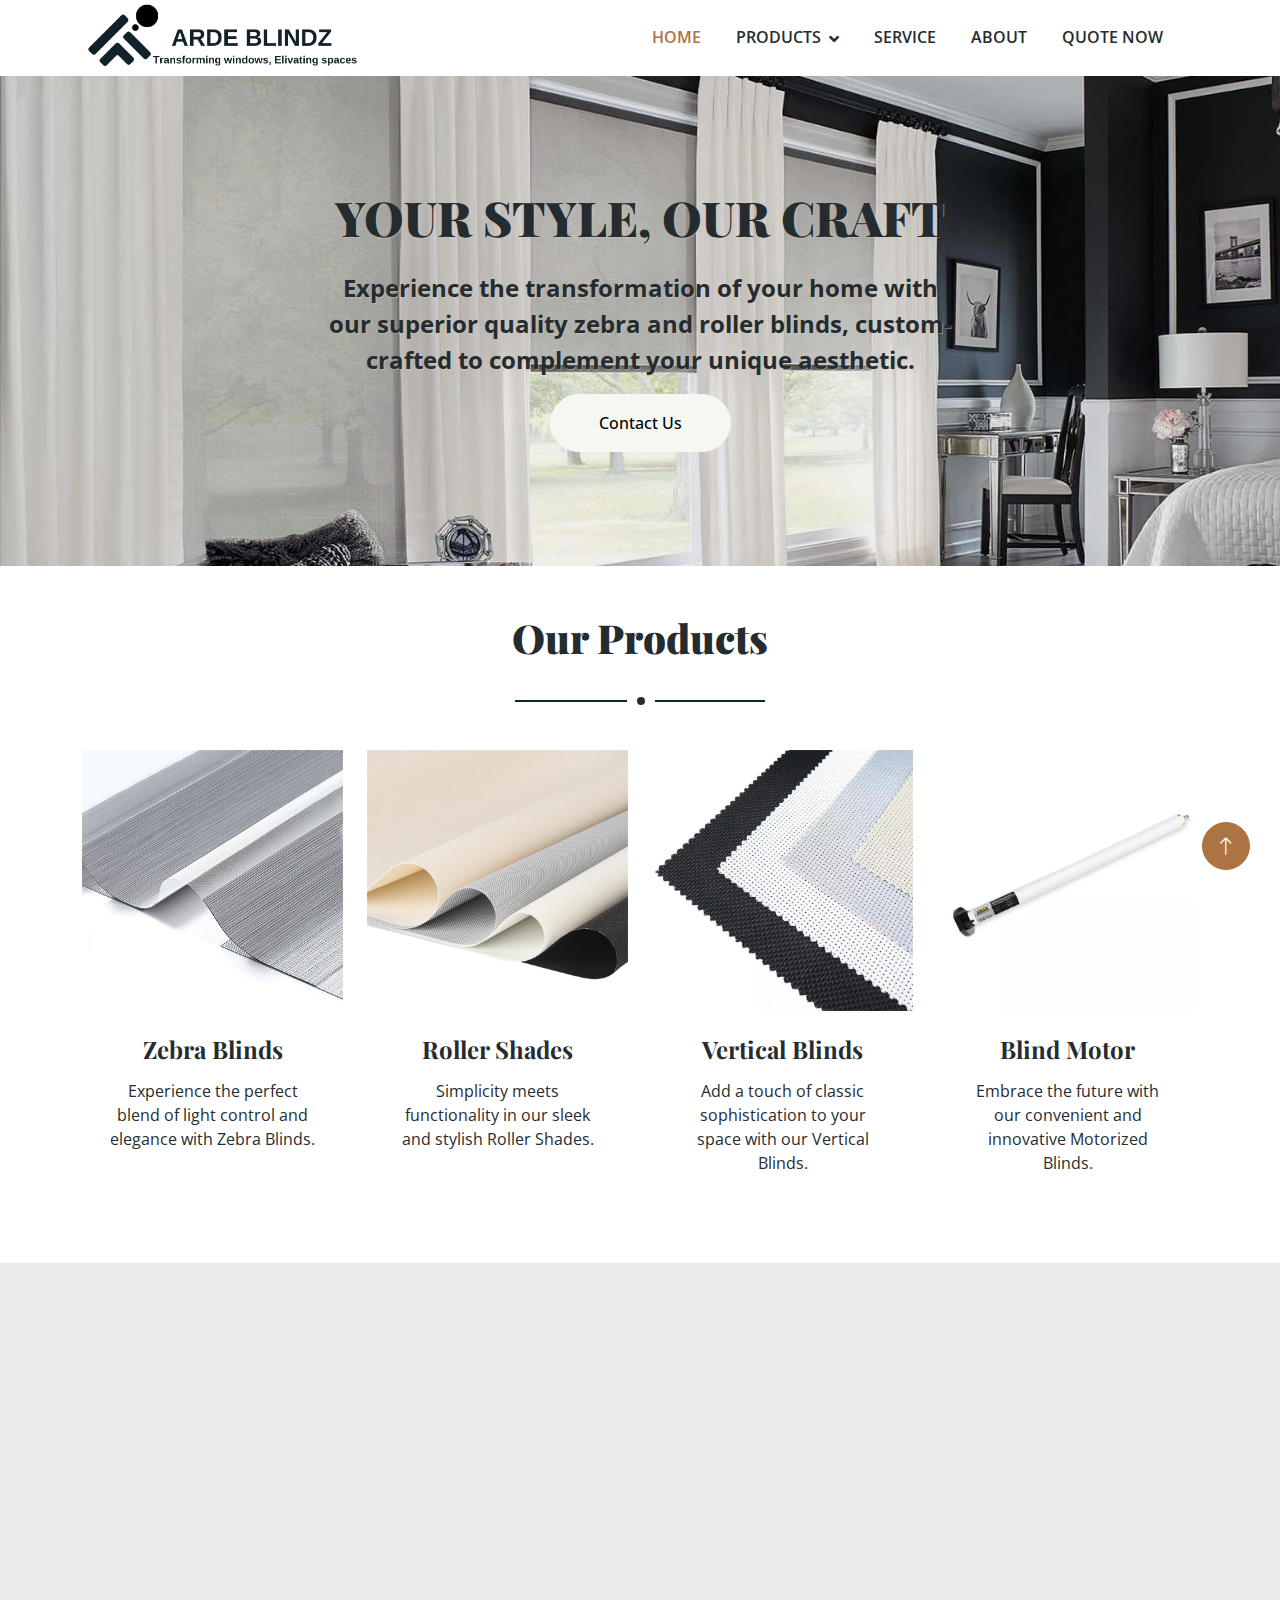
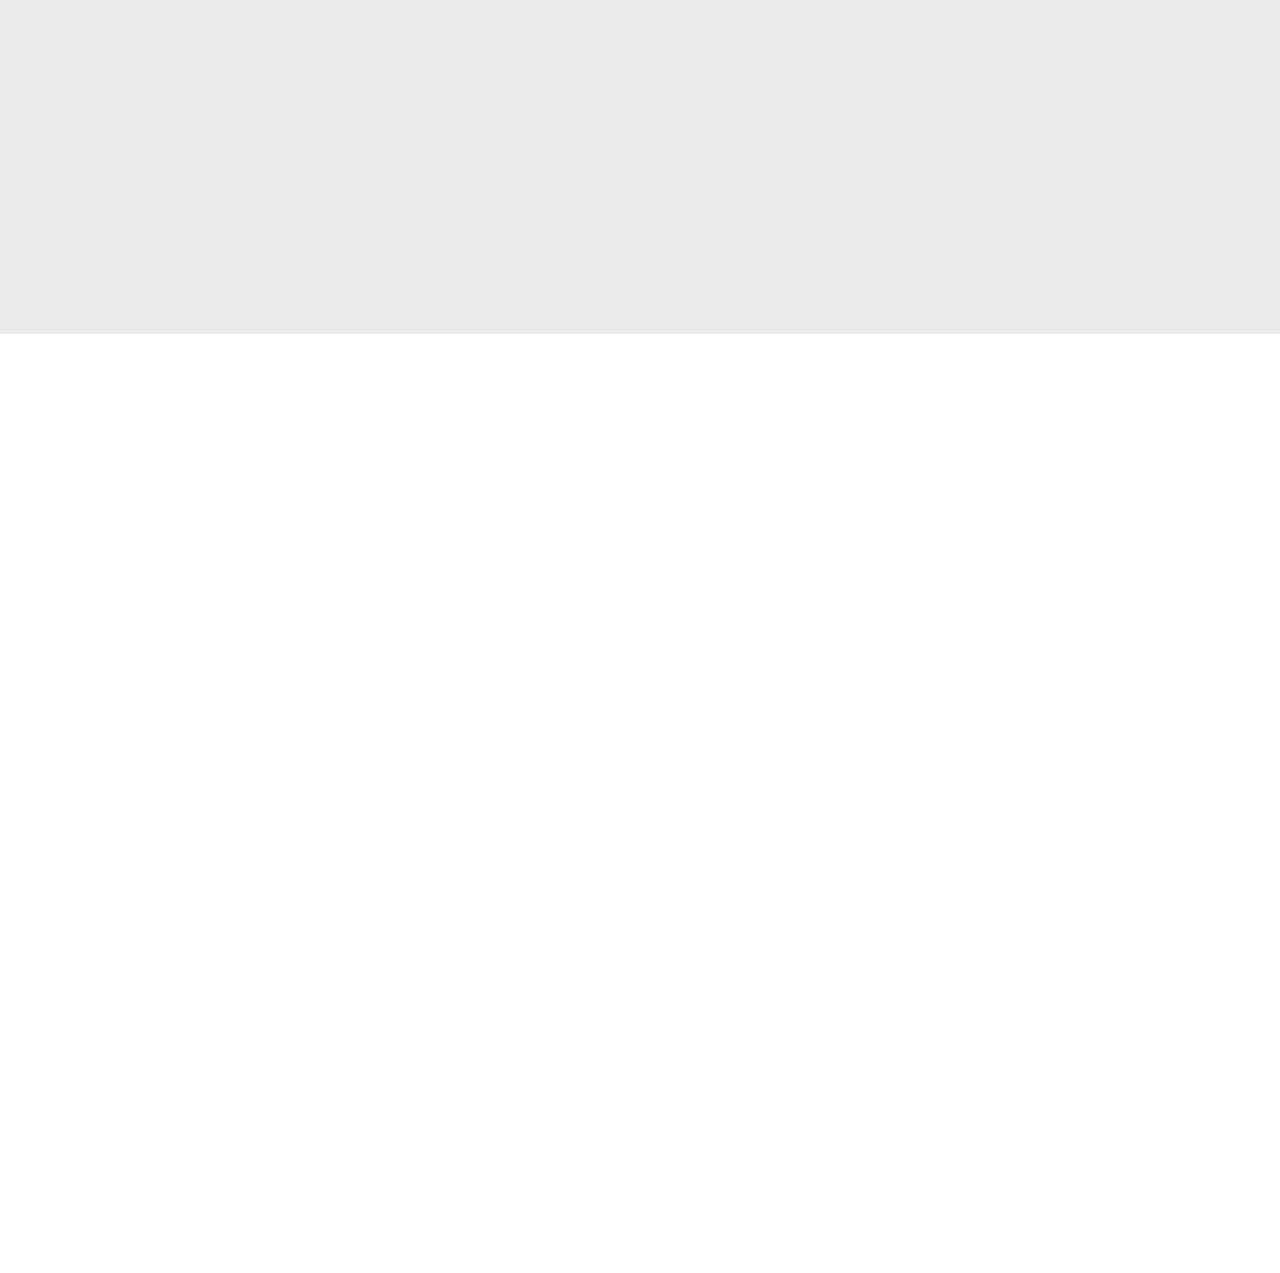
<file: index.html>
<!DOCTYPE html>
<html lang="en">

<head>
    <meta charset="utf-8">
    <title>Arde Blindz</title>
    <meta content="width=device-width, initial-scale=1.0" name="viewport">
    <meta content="" name="keywords">
    <meta content="" name="description">

    <!-- Favicon -->
    <link href="images/favicon.ico" rel="icon">

    <!-- Google Web Fonts -->
    <link rel="preconnect" href="https://fonts.googleapis.com">
    <link rel="preconnect" href="https://fonts.gstatic.com" crossorigin>
    <link href="https://fonts.googleapis.com/css2?family=Open+Sans:wght@400;600&family=Playfair+Display:wght@700;900&display=swap" rel="stylesheet">

    <!-- Icon Font Stylesheet -->
    <link href="https://cdnjs.cloudflare.com/ajax/libs/font-awesome/5.10.0/css/all.min.css" rel="stylesheet">
    <link href="https://cdn.jsdelivr.net/npm/bootstrap-icons@1.4.1/font/bootstrap-icons.css" rel="stylesheet">

    <!-- Libraries Stylesheet -->
    <link href="lib/animate/animate.min.css" rel="stylesheet">
    <link href="lib/owlcarousel/assets/owl.carousel.min.css" rel="stylesheet">

    <!-- Customized Bootstrap Stylesheet -->
    <link href="css/bootstrap.min.css" rel="stylesheet">

    <!-- Template Stylesheet -->
    <link href="css/style.css" rel="stylesheet">
</head>

<body>
    <!-- Spinner Start -->
    <div id="spinner" class="show bg-white position-fixed translate-middle w-100 vh-100 top-50 start-50 d-flex align-items-center justify-content-center">
        <div class="spinner-border text-primary" role="status" style="width: 3rem; height: 3rem;"></div>
    </div>
    <!-- Spinner End -->
    <!-- Navbar Start -->
    <div id="header-placeholder"></div>
    <!-- Navbar End -->

    <!-- Carousel Start -->
    <div class="container-fluid px-0">
        <div id="header-carousel" class="carousel slide carousel-fade" data-bs-ride="carousel">
            <div class="carousel-inner">
                <div class="carousel-item active">
                    <img class="w-100" src="images/carousel-1.jpg" alt="Image">
                    <div class="carousel-caption">
                        <div class="container">
                            <div class="row justify-content-center">
                                <div class="col-lg-7 text-center">
                                    <h1 class="display-1 text-dark mb-4 animated zoomIn">YOUR STYLE, OUR CRAFT</h1>
                                    <p class="fs-4 animated zoomIn"><strong class="text-dark">Experience the transformation of your home with our superior quality zebra and roller blinds, custom-crafted to complement your unique aesthetic.</strong></p>
                                    <a href="https://wa.me/message/ZFKXC7YSVNNIB1" class="btn btn-light rounded-pill py-3 px-5 animated zoomIn">Contact Us</a>
                                </div>
                            </div>
                        </div>
                    </div>
                </div>
            </div>
        </div>
    </div>
    <!-- Carousel End -->

    <!-- Store Start -->
    <div class="container-xxl py-5">
        <div class="container">
            <div class="section-title text-center mx-auto wow fadeInUp" data-wow-delay="0.1s" style="max-width: 500px;">
                <h1 class="display-6">Our Products</h1>
            </div>
            <div class="row g-4">
                <div class="col-lg-3 col-md-6 wow fadeInUp" data-wow-delay="0.1s">
                    <div class="store-item position-relative text-center">
                        <img class="img-fluid" src="images/zebra.jpg" alt="">
                        <div class="p-4">
                            <h4 class="mb-3">Zebra Blinds</h4>
                            <p>Experience the perfect blend of light control and elegance with Zebra Blinds.</p>
                        </div>
                        <div class="store-overlay">
                            <a href="zebra-blinds.html" class="btn btn-primary rounded-pill py-2 px-4 m-2">More Detail <i class="fa fa-arrow-right ms-2"></i></a>
                        </div>
                    </div>
                </div>
                <div class="col-lg-3 col-md-6 wow fadeInUp" data-wow-delay="0.3s">
                    <div class="store-item position-relative text-center">
                        <img class="img-fluid" src="images/roller.jpg" alt="">
                        <div class="p-4">
                            <h4 class="mb-3">Roller Shades</h4>
                            <p>Simplicity meets functionality in our sleek and stylish Roller Shades.</p>
                        </div>
                        <div class="store-overlay">
                            <a href="" class="btn btn-primary rounded-pill py-2 px-4 m-2">More Detail <i class="fa fa-arrow-right ms-2"></i></a>
                        </div>
                    </div>
                </div>
                <div class="col-lg-3 col-md-6 wow fadeInUp" data-wow-delay="0.5s">
                    <div class="store-item position-relative text-center">
                        <img class="img-fluid" src="images/sunshade.jpg" alt="">
                        <div class="p-4">
                            <h4 class="mb-3">Vertical Blinds</h4>
                            <p>Add a touch of classic sophistication to your space with our Vertical Blinds.</p>
                        </div>
                        <div class="store-overlay">
                            <a href="" class="btn btn-primary rounded-pill py-2 px-4 m-2">More Detail <i class="fa fa-arrow-right ms-2"></i></a>
                        </div>
                    </div>
                </div>
                <div class="col-lg-3 col-md-6 wow fadeInUp" data-wow-delay="0.5s">
                    <div class="store-item position-relative text-center">
                        <img class="img-fluid" src="images/motor.jpg" alt="">
                        <div class="p-4">
                            <h4 class="mb-3">Blind Motor</h4>
                            <p>Embrace the future with our convenient and innovative Motorized Blinds.</p>
                        </div>
                        <div class="store-overlay">
                            <a href="" class="btn btn-primary rounded-pill py-2 px-4 m-2">More Detail <i class="fa fa-arrow-right ms-2"></i></a>
                        </div>
                    </div>
                </div>
            </div>
        </div>
    </div>
    <!-- Store End -->
    <!-- About Start -->
    <div class="container-xxl py-5" style="background:#00000014;">
        <div class="container">
            <div class="row g-5">
                <div class="col-lg-6">
                    <div class="row g-3">
                        <div class="col-6 text-end">
                            <img class="img-fluid bg-white w-100 mb-3 wow fadeIn" data-wow-delay="0.1s" src="images/about-1.jpg" alt="">
                            <img class="img-fluid bg-white w-50 wow fadeIn" data-wow-delay="0.2s" src="images/about-3.jpg" alt="">
                        </div>
                        <div class="col-6">
                            <img class="img-fluid bg-white w-50 mb-3 wow fadeIn" data-wow-delay="0.3s" src="images/about-4.jpg" alt="">
                            <img class="img-fluid bg-white w-100 wow fadeIn" data-wow-delay="0.4s" src="images/about-2.jpg" alt="">
                        </div>
                    </div>
                </div>
                <div class="col-lg-6 wow fadeIn" data-wow-delay="0.5s">
                    <div class="section-title">
                        <p class="fs-5 fw-medium fst-italic text-primary">Who We Are</p>
                        <h1 class="display-6">The New Horizon of <br> Window Blinds</h1>
                    </div>
                    <div class="row g-3 mb-4">
                        <div class="col-sm-4">
                            <img class="img-fluid bg-white w-100" src="images/about-5.jpg" alt="">
                        </div>
                        <div class="col-sm-8">
                            <h5>Your Comfort Isn’t Just Our Promise, It’s the Heartbeat of Our Company.</h5>
                            <p class="mb-0">Our friendly team is committed and forward-thinking, enabling us to offer a wide variety of window solutions to fit your unique needs.</p>
                        </div>
                    </div>
                    <div class="border-top mb-4"></div>
                    <div class="row g-3">
                        <div class="col-sm-8">
                            <h5>Seamlessly Connecting Customer Needs with Technological Progress</h5>
                            <p class="mb-0">We pride ourselves on bridging the gap between the evolving needs of our customers and the rapid advancements in technology.</p>
                        </div>
                        <div class="col-sm-4">
                            <img class="img-fluid bg-white w-100" src="images/about-6.jpg" alt="">
                        </div>
                    </div>
                </div>
            </div>
        </div>
    </div>
    <!-- About End -->

    <!-- Contact Start -->
    <div class="container-xxl contact py-5">
        <div class="container">
            <div class="section-title text-center mx-auto wow fadeInUp" data-wow-delay="0.1s" style="max-width: 500px;">
                <p class="fs-5 fw-medium fst-italic text-primary">Contact Us</p>
                <h1 class="display-6">Contact us right now</h1>
            </div>
            <div class="row justify-content-center wow fadeInUp" data-wow-delay="0.1s">
                <div class="col-lg-8">
                    <p class="text-center mb-5">At our company, we believe in making your journey with us as smooth and enjoyable as possible. We’re not just about selling window blinds, we’re about providing you with a complete, hassle-free experience. So why wait? Let’s talk about everything! Reach out to us today and discover the difference we can make in your space.</p>
                    <div class="row g-5">
                        <div class="col-md-4 text-center wow fadeInUp" data-wow-delay="0.4s">
                            <div class="btn-square mx-auto mb-3">
                                <i class="fa fa-phone-alt fa-2x text-white"></i>
                            </div>
                            <p class="mb-2">(209) 998-5018</p>
                        </div>
                        <div class="col-md-4 text-center wow fadeInUp" data-wow-delay="0.3s">
                            <div class="btn-square mx-auto mb-3">
                                <i class="fa fa-envelope fa-2x text-white"></i>
                            </div>
                            <p class="mb-2">ardeblindz@gmail.com</p>
                        </div>
                        <div class="col-md-4 text-center wow fadeInUp" data-wow-delay="0.4s">
                            <div class="btn-square mx-auto mb-3">
                                <i class="fab fa-whatsapp fa-2x text-white"></i>
                            </div>
                            <p class="mb-2">(209) 998-5018</p>
                        </div>
                    </div>
                </div>
            </div>
        </div>
    </div>
    <!-- Contact End -->

    <!-- Footer Start -->
    <div id="footer-placeholder"></div>
    <!-- Footer end -->

    <!-- Back to Top -->
    <a href="#" class="btn btn-lg btn-primary btn-lg-square rounded-circle back-to-top"><i class="bi bi-arrow-up"></i></a>


    <!-- JavaScript Libraries -->
    <script src="https://ajax.googleapis.com/ajax/libs/jquery/3.6.1/jquery.min.js"></script>
    <script src="https://cdn.jsdelivr.net/npm/bootstrap@5.0.0/dist/js/bootstrap.bundle.min.js"></script>
    <script src="lib/wow/wow.min.js"></script>
    <script src="lib/easing/easing.min.js"></script>
    <script src="lib/waypoints/waypoints.min.js"></script>
    <script src="lib/owlcarousel/owl.carousel.min.js"></script>

    <!-- Template Javascript -->
    <script src="js/main.js"></script>
    <script src="js/include.js"></script>
</body>

</html>
</file>
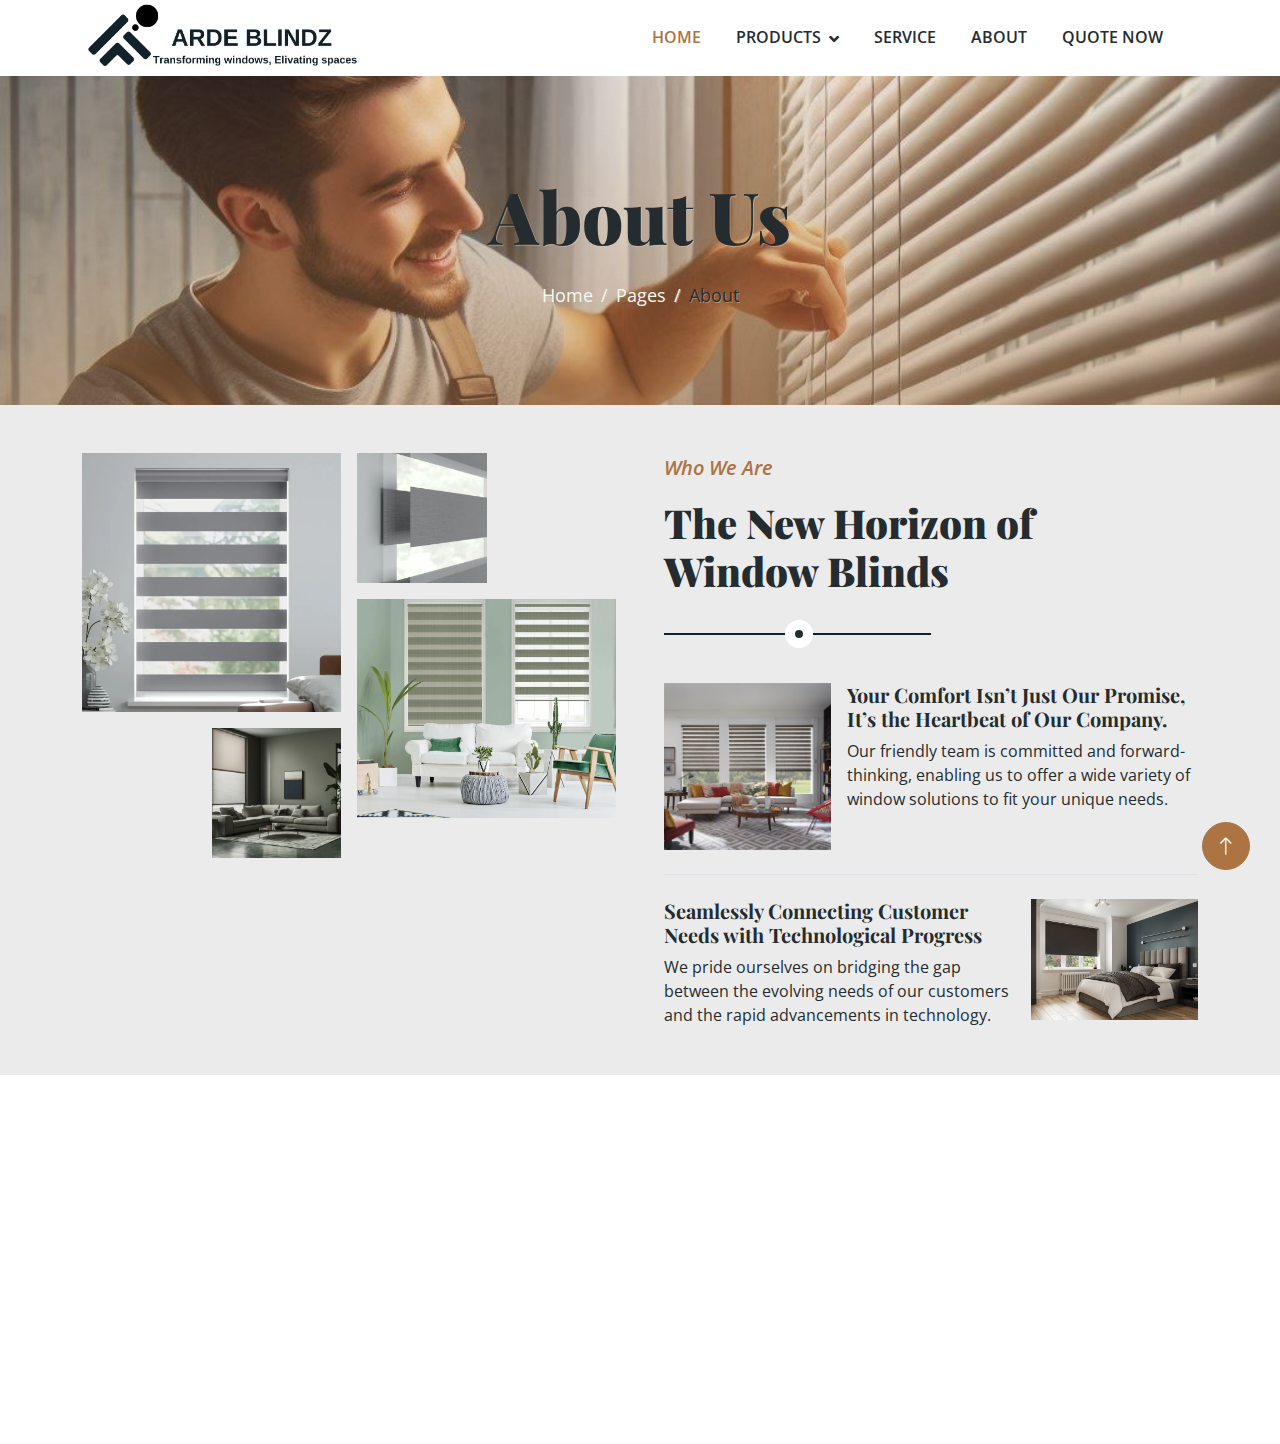
<file: about.html>
<!DOCTYPE html>
<html lang="en">

<head>
    <meta charset="utf-8">
    <title>Tea House - About Us</title>
    <meta content="width=device-width, initial-scale=1.0" name="viewport">
    <meta content="" name="keywords">
    <meta content="" name="description">

    <!-- Favicon -->
    <link href="images/favicon.ico" rel="icon">

    <!-- Google Web Fonts -->
    <link rel="preconnect" href="https://fonts.googleapis.com">
    <link rel="preconnect" href="https://fonts.gstatic.com" crossorigin>
    <link href="https://fonts.googleapis.com/css2?family=Open+Sans:wght@400;600&family=Playfair+Display:wght@700;900&display=swap" rel="stylesheet">

    <!-- Icon Font Stylesheet -->
    <link href="https://cdnjs.cloudflare.com/ajax/libs/font-awesome/5.10.0/css/all.min.css" rel="stylesheet">
    <link href="https://cdn.jsdelivr.net/npm/bootstrap-icons@1.4.1/font/bootstrap-icons.css" rel="stylesheet">

    <!-- Libraries Stylesheet -->
    <link href="lib/animate/animate.min.css" rel="stylesheet">
    <link href="lib/owlcarousel/assets/owl.carousel.min.css" rel="stylesheet">

    <!-- Customized Bootstrap Stylesheet -->
    <link href="css/bootstrap.min.css" rel="stylesheet">

    <!-- Template Stylesheet -->
    <link href="css/style.css" rel="stylesheet">
</head>

<body>
    <!-- Spinner Start -->
    <div id="spinner" class="show bg-white position-fixed translate-middle w-100 vh-100 top-50 start-50 d-flex align-items-center justify-content-center">
        <div class="spinner-border text-primary" role="status" style="width: 3rem; height: 3rem;"></div>
    </div>
    <!-- Spinner End -->


    <!-- Navbar Start -->
    <div id="header-placeholder"></div>
    <!-- Navbar End -->


    <!-- Page Header Start -->
    <div class="container-fluid page-header py-5 wow fadeIn" data-wow-delay="0.1s">
        <div class="container text-center py-5">
            <h1 class="display-2 text-dark mb-4 animated slideInDown">About Us</h1>
            <nav aria-label="breadcrumb animated slideInDown">
                <ol class="breadcrumb justify-content-center mb-0">
                    <li class="breadcrumb-item"><a href="#">Home</a></li>
                    <li class="breadcrumb-item"><a href="#">Pages</a></li>
                    <li class="breadcrumb-item text-dark" aria-current="page">About</li>
                </ol>
            </nav>
        </div>
    </div>
    <!-- Page Header End -->


    <!-- About Start -->
    <div class="container-xxl py-5" style="background:#00000014;">
        <div class="container">
            <div class="row g-5">
                <div class="col-lg-6">
                    <div class="row g-3">
                        <div class="col-6 text-end">
                            <img class="img-fluid bg-white w-100 mb-3 wow fadeIn" data-wow-delay="0.1s" src="images/about-1.jpg" alt="">
                            <img class="img-fluid bg-white w-50 wow fadeIn" data-wow-delay="0.2s" src="images/about-3.jpg" alt="">
                        </div>
                        <div class="col-6">
                            <img class="img-fluid bg-white w-50 mb-3 wow fadeIn" data-wow-delay="0.3s" src="images/about-4.jpg" alt="">
                            <img class="img-fluid bg-white w-100 wow fadeIn" data-wow-delay="0.4s" src="images/about-2.jpg" alt="">
                        </div>
                    </div>
                </div>
                <div class="col-lg-6 wow fadeIn" data-wow-delay="0.5s">
                    <div class="section-title">
                        <p class="fs-5 fw-medium fst-italic text-primary">Who We Are</p>
                        <h1 class="display-6">The New Horizon of <br> Window Blinds</h1>
                    </div>
                    <div class="row g-3 mb-4">
                        <div class="col-sm-4">
                            <img class="img-fluid bg-white w-100" src="images/about-5.jpg" alt="">
                        </div>
                        <div class="col-sm-8">
                            <h5>Your Comfort Isn’t Just Our Promise, It’s the Heartbeat of Our Company.</h5>
                            <p class="mb-0">Our friendly team is committed and forward-thinking, enabling us to offer a wide variety of window solutions to fit your unique needs.</p>
                        </div>
                    </div>
                    <div class="border-top mb-4"></div>
                    <div class="row g-3">
                        <div class="col-sm-8">
                            <h5>Seamlessly Connecting Customer Needs with Technological Progress</h5>
                            <p class="mb-0">We pride ourselves on bridging the gap between the evolving needs of our customers and the rapid advancements in technology.</p>
                        </div>
                        <div class="col-sm-4">
                            <img class="img-fluid bg-white w-100" src="images/about-6.jpg" alt="">
                        </div>
                    </div>
                </div>
            </div>
        </div>
    </div>
    <!-- About End -->

    <!-- Footer Start -->
    <div id="footer-placeholder"></div>
    <!-- Footer end -->


    <!-- Back to Top -->
    <a href="#" class="btn btn-lg btn-primary btn-lg-square rounded-circle back-to-top"><i class="bi bi-arrow-up"></i></a>


    <!-- JavaScript Libraries -->
    <script src="https://ajax.googleapis.com/ajax/libs/jquery/3.6.1/jquery.min.js"></script>
    <script src="https://cdn.jsdelivr.net/npm/bootstrap@5.0.0/dist/js/bootstrap.bundle.min.js"></script>
    <script src="lib/wow/wow.min.js"></script>
    <script src="lib/easing/easing.min.js"></script>
    <script src="lib/waypoints/waypoints.min.js"></script>
    <script src="lib/owlcarousel/owl.carousel.min.js"></script>

    <!-- Template Javascript -->
    <script src="js/main.js"></script>
    <script src="js/include.js"></script>
</body>

</html>
</file>
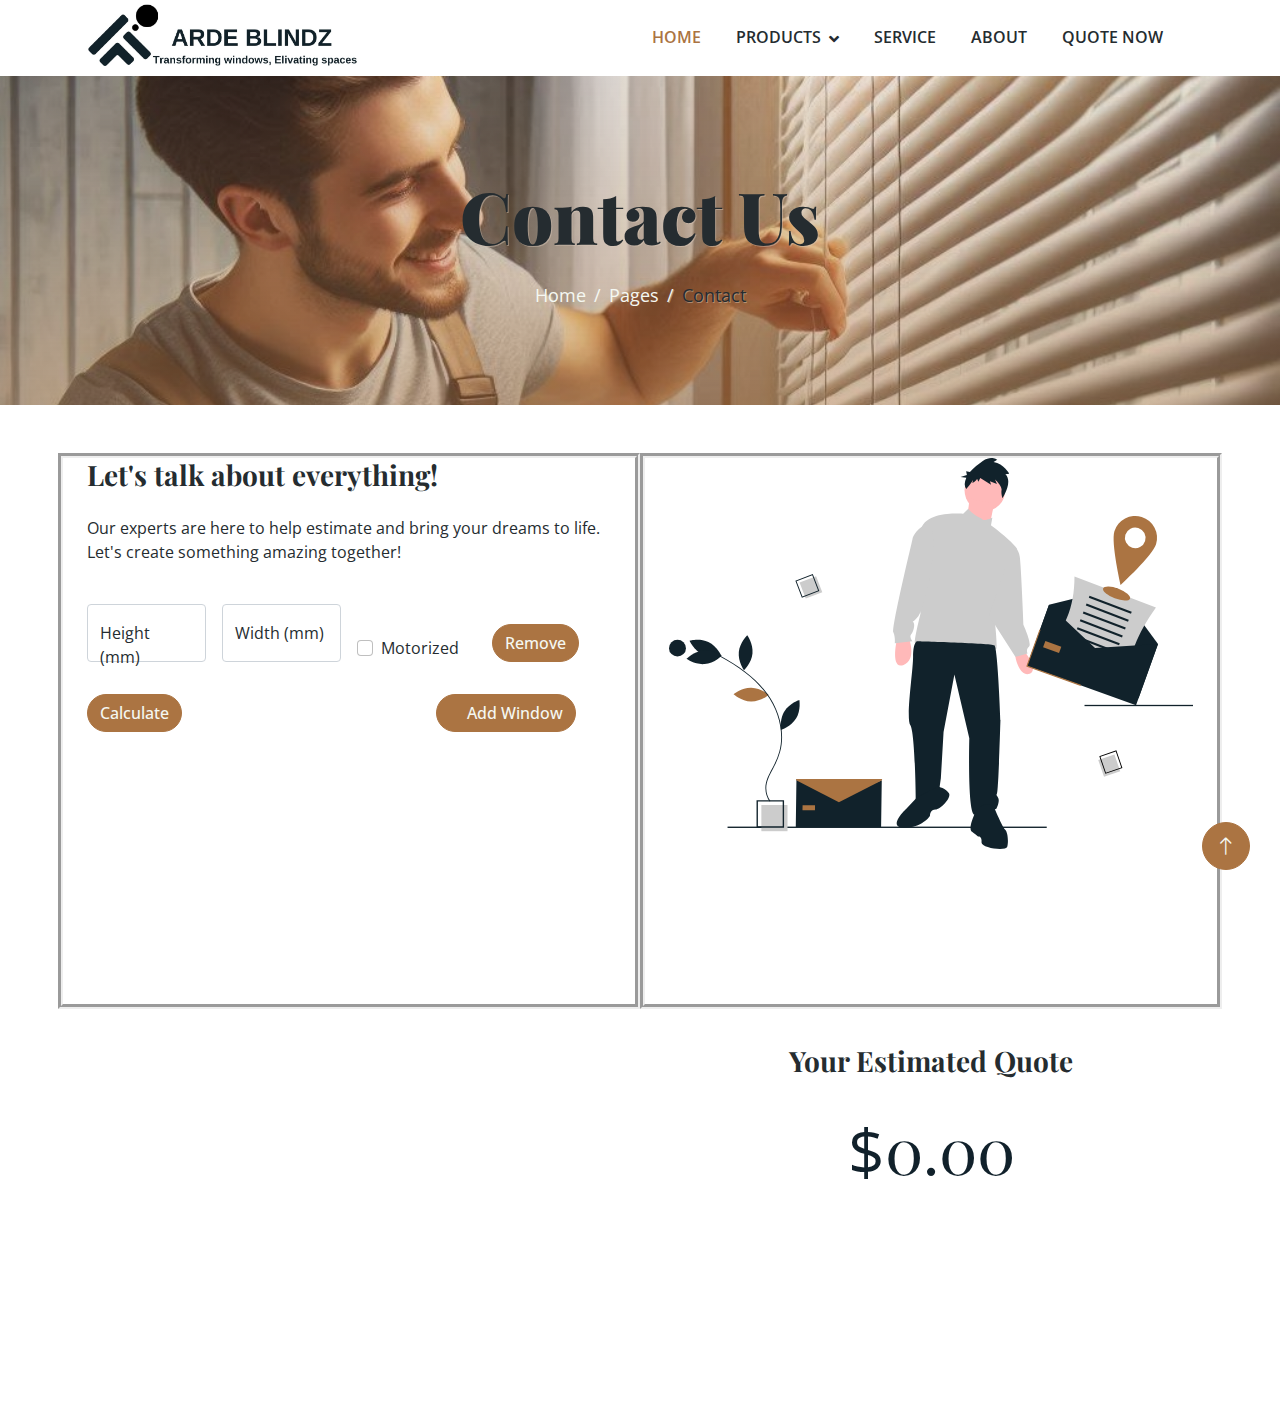
<file: calculate.html>
<!DOCTYPE html>
<html lang="en">
<head>
    <meta charset="utf-8">
    <title>Quote now</title>
    <meta content="width=device-width, initial-scale=1.0" name="viewport">
    <meta content="" name="keywords">
    <meta content="" name="description">
    <!-- Favicon -->
    <link href="images/favicon.ico" rel="icon">
    <!-- Google Web Fonts -->
    <link rel="preconnect" href="https://fonts.googleapis.com">
    <link rel="preconnect" href="https://fonts.gstatic.com" crossorigin>
    <link href="https://fonts.googleapis.com/css2?family=Open+Sans:wght@400;600&family=Playfair+Display:wght@700;900&display=swap" rel="stylesheet">
    <!-- Icon Font Stylesheet -->
    <link href="https://cdnjs.cloudflare.com/ajax/libs/font-awesome/5.10.0/css/all.min.css" rel="stylesheet">
    <link href="https://cdn.jsdelivr.net/npm/bootstrap-icons@1.4.1/font/bootstrap-icons.css" rel="stylesheet">
    <!-- Libraries Stylesheet -->
    <link href="lib/animate/animate.min.css" rel="stylesheet">
    <link href="lib/owlcarousel/assets/owl.carousel.min.css" rel="stylesheet">
    <!-- Customized Bootstrap Stylesheet -->
    <link href="css/bootstrap.min.css" rel="stylesheet">
    <!-- Template Stylesheet -->
    <link href="css/style.css" rel="stylesheet">
</head>
<body>
<!-- Spinner Start -->
<div id="spinner" class="show bg-white position-fixed translate-middle w-100 vh-100 top-50 start-50 d-flex align-items-center justify-content-center">
    <div class="spinner-border text-primary" role="status" style="width: 3rem; height: 3rem;"></div>
</div>
<!-- Spinner End -->

<!-- Navbar Start -->
<div id="header-placeholder"></div>
<!-- Navbar End -->

<!-- Page Header Start -->
<div class="container-fluid page-header py-5 wow fadeIn" data-wow-delay="0.1s">
    <div class="container text-center py-5">
        <h1 class="display-2 text-dark mb-4 animated slideInDown">Contact Us</h1>
        <nav aria-label="breadcrumb animated slideInDown">
            <ol class="breadcrumb justify-content-center mb-0">
                <li class="breadcrumb-item"><a href="#">Home</a></li>
                <li class="breadcrumb-item"><a href="#">Pages</a></li>
                <li class="breadcrumb-item text-dark" aria-current="page">Contact</li>
            </ol>
        </nav>
    </div>
</div>
<!-- Page Header End -->

<!-- Contact Start -->
<div class="container-xxl contact py-5">
    <div class="container">
        <div class="row g-5">
            <div class="col-lg-6 wow fadeInUp" data-wow-delay="0.1s" style="border: groove; border-width: thick;">
                <h3 class="mb-4">Let's talk about everything!</h3>
                <p class="mb-4">Our experts are here to help estimate and bring your dreams to life. Let's create something amazing together!</p>
                <div id="form-container">
                    <form id="myForm" method="post" onsubmit="event.preventDefault(); calculateCost();">
                        <div class="row g-3">
                            <div id="windowsContainer"></div>
                            <!-- Window fields will be added here -->
                            <div class="row g-3" style="padding-bottom:12px">
                                <div class="col-md-4">
                                    <button class="btn btn-primary rounded-pill" type="submit">Calculate</button>
                                </div>
                                <div class="col-md-4"></div>
                                <div class="col-md-4">
                                    <button class="btn btn-primary rounded-pill" type="button" onclick="addWindow()" style="padding-left:30px;">Add Window</button>
                                </div>
                            </div>
                        </div>
                    </form>
                </div>
                <iframe name="hidden_iframe" id="hidden_iframe" style="display:none;"></iframe>
            </div>
            <div class="col-lg-6 wow fadeInUp" data-wow-delay="0.5s" style="border: groove; border-width: thick;">
                <div class="h-100">
                    <!-- Initially show an image -->
                    <img id="resultImage" src="images/contact-form.svg" alt="Image" class="img-fluid">
                    <!-- Placeholder for displaying calculated amount -->
                    <div id="resultAmount" class="d-flex flex-column align-items-center justify-content-center" style="height: 100%; font-size: 24px; color: darkblue; display: none;">
                        <h3 class="mb-4">Your Estimated Quote</h3>
                        <p class="mb-0" style="color: #11212b; font-size: 4rem;">$<span id="totalAmount" style="font-family: Playfair Display, serif;" >0.00</span></p>
                    </div>
                </div>
            </div>
        </div>
    </div>
</div>
<!-- Contact End -->


<!-- Footer Start -->
<div id="footer-placeholder"></div>
<!-- Footer End -->

<!-- Back to Top -->
<a href="#" class="btn btn-lg btn-primary btn-lg-square rounded-circle back-to-top"><i class="bi bi-arrow-up"></i></a>

<!-- JavaScript Libraries -->
<script src="https://ajax.googleapis.com/ajax/libs/jquery/3.6.1/jquery.min.js"></script>
<script src="https://cdn.jsdelivr.net/npm/bootstrap@5.0.0/dist/js/bootstrap.bundle.min.js"></script>
<script src="lib/wow/wow.min.js"></script>
<script src="lib/easing/easing.min.js"></script>
<script src="lib/waypoints/waypoints.min.js"></script>
<script src="lib/owlcarousel/owl.carousel.min.js"></script>

<!-- Template Javascript -->
<script src="js/main.js"></script>
<script src="js/include.js"></script>
<script src="js/contactData.js"></script>
<script src="js/calculate.js"></script>
</body>
</html>
</file>
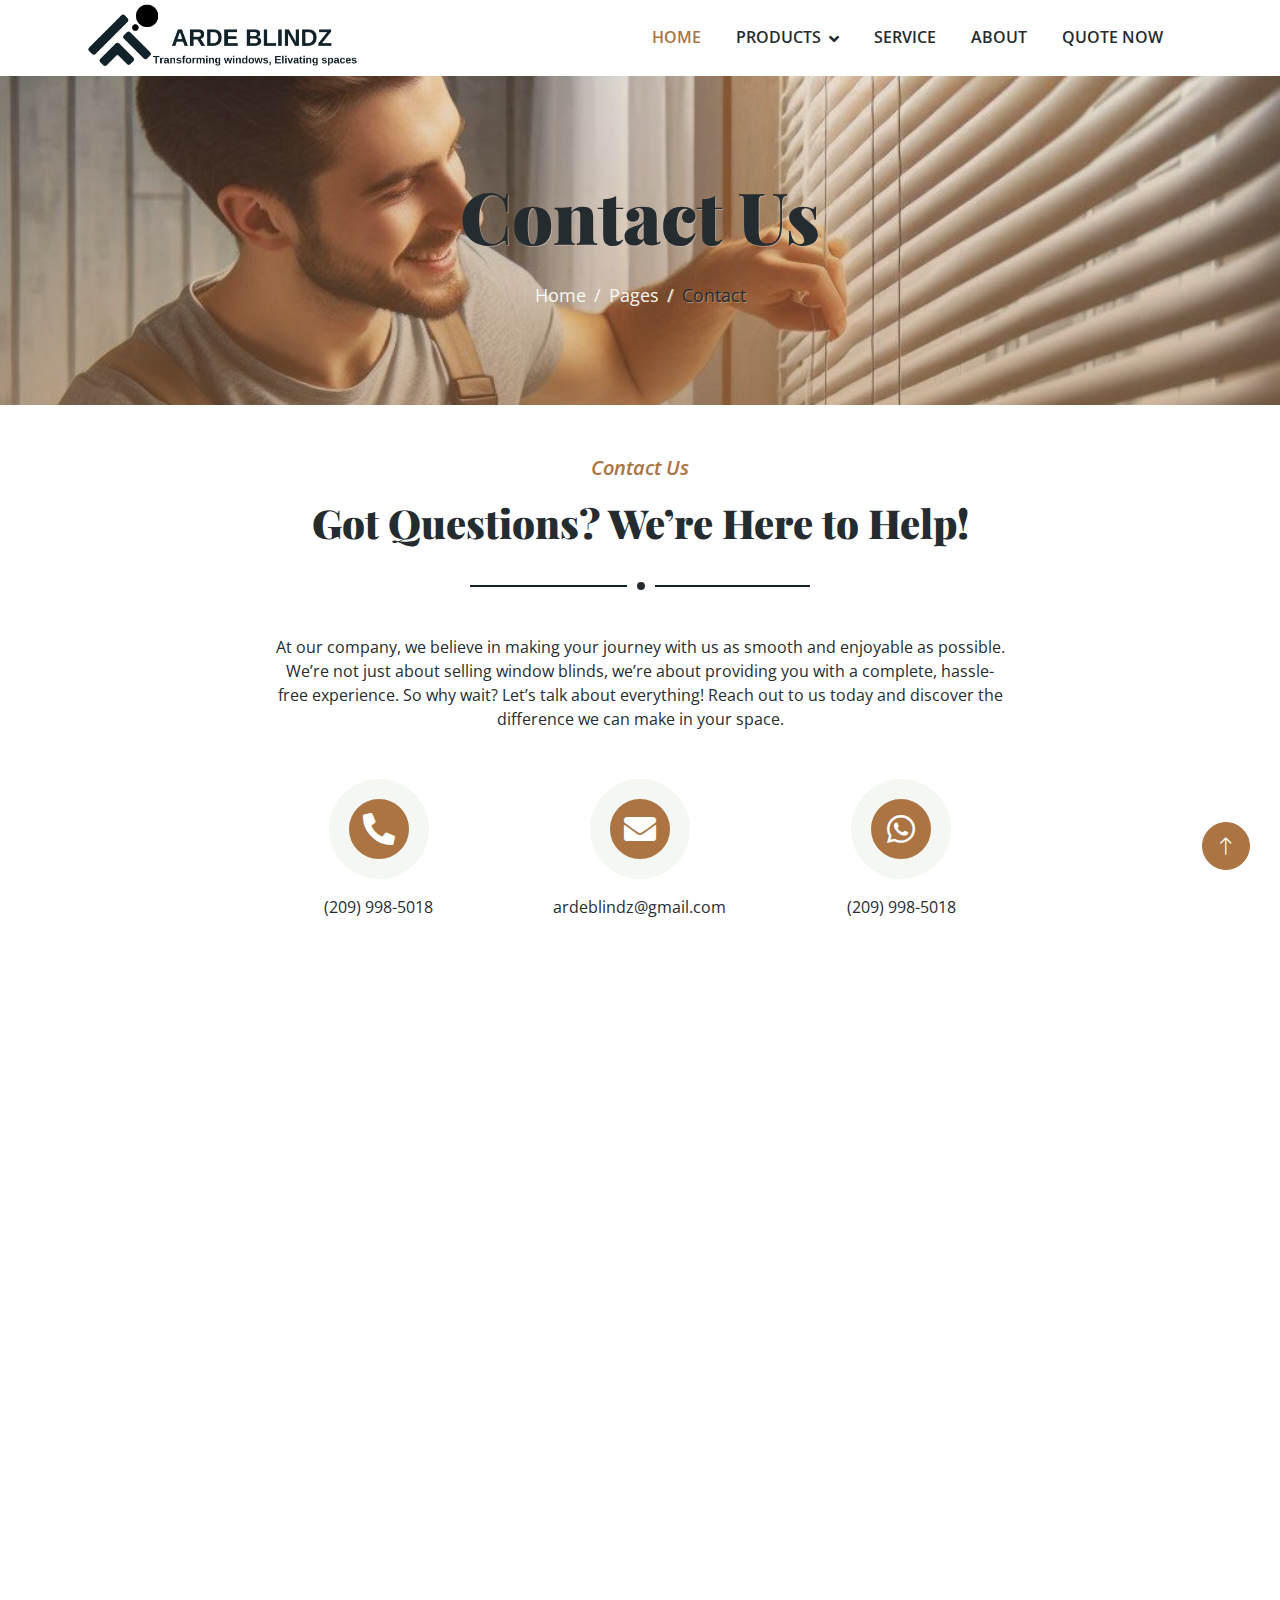
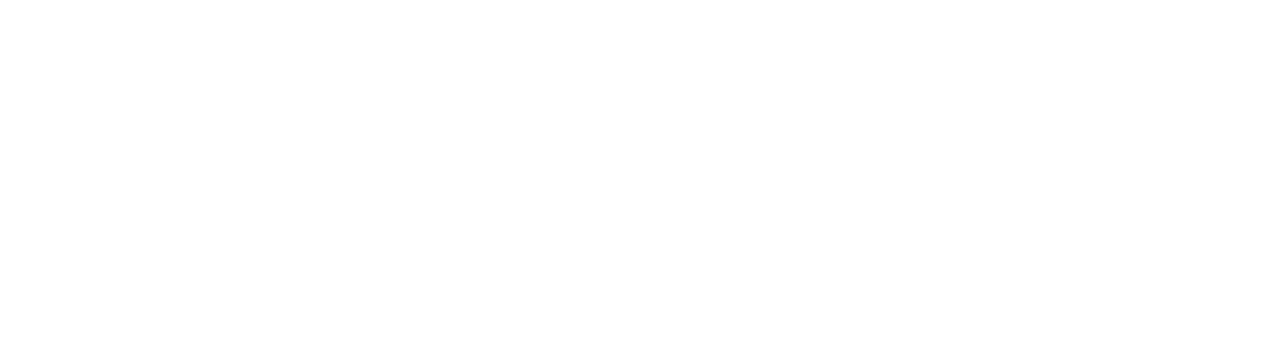
<file: contact.html>
<!DOCTYPE html>
<html lang="en">

<head>
    <meta charset="utf-8">
    <title>Quote now</title>
    <meta content="width=device-width, initial-scale=1.0" name="viewport">
    <meta content="" name="keywords">
    <meta content="" name="description">

    <!-- Favicon -->
    <link href="images/favicon.ico" rel="icon">

    <!-- Google Web Fonts -->
    <link rel="preconnect" href="https://fonts.googleapis.com">
    <link rel="preconnect" href="https://fonts.gstatic.com" crossorigin>
    <link href="https://fonts.googleapis.com/css2?family=Open+Sans:wght@400;600&family=Playfair+Display:wght@700;900&display=swap"
          rel="stylesheet">

    <!-- Icon Font Stylesheet -->
    <link href="https://cdnjs.cloudflare.com/ajax/libs/font-awesome/5.10.0/css/all.min.css" rel="stylesheet">
    <link href="https://cdn.jsdelivr.net/npm/bootstrap-icons@1.4.1/font/bootstrap-icons.css" rel="stylesheet">

    <!-- Libraries Stylesheet -->
    <link href="lib/animate/animate.min.css" rel="stylesheet">
    <link href="lib/owlcarousel/assets/owl.carousel.min.css" rel="stylesheet">

    <!-- Customized Bootstrap Stylesheet -->
    <link href="css/bootstrap.min.css" rel="stylesheet">

    <!-- Template Stylesheet -->
    <link href="css/style.css" rel="stylesheet">
</head>

<body>
<!-- Spinner Start -->
<div id="spinner"
     class="show bg-white position-fixed translate-middle w-100 vh-100 top-50 start-50 d-flex align-items-center justify-content-center">
    <div class="spinner-border text-primary" role="status" style="width: 3rem; height: 3rem;"></div>
</div>
<!-- Spinner End -->


<!-- Navbar Start -->
<div id="header-placeholder"></div>
<!-- Navbar End -->


<!-- Page Header Start -->
<div class="container-fluid page-header py-5 wow fadeIn" data-wow-delay="0.1s">
    <div class="container text-center py-5">
        <h1 class="display-2 text-dark mb-4 animated slideInDown">Contact Us</h1>
        <nav aria-label="breadcrumb animated slideInDown">
            <ol class="breadcrumb justify-content-center mb-0">
                <li class="breadcrumb-item"><a href="#">Home</a></li>
                <li class="breadcrumb-item"><a href="#">Pages</a></li>
                <li class="breadcrumb-item text-dark" aria-current="page">Contact</li>
            </ol>
        </nav>
    </div>
</div>
<!-- Page Header End -->


<!-- Contact Start -->
<div class="container-xxl contact py-5">
    <div class="container">
        <div class="section-title text-center mx-auto wow fadeInUp" data-wow-delay="0.1s" style="max-width: 680px;">
            <p class="fs-5 fw-medium fst-italic text-primary">Contact Us</p>
            <h1 class="display-6">Got Questions? We’re Here to Help!</h1>
        </div>
        <div class="row justify-content-center wow fadeInUp" data-wow-delay="0.1s">
            <div class="col-lg-8 mb-5">
                <p class="text-center mb-5">At our company, we believe in making your journey with us as smooth and
                    enjoyable as possible. We’re not just about selling window blinds, we’re about providing you with a
                    complete, hassle-free experience. So why wait? Let’s talk about everything! Reach out to us today
                    and discover the difference we can make in your space.</p>
                <div class="row g-5">
                    <div class="col-md-4 text-center wow fadeInUp" data-wow-delay="0.4s">
                        <div class="btn-square mx-auto mb-3">
                            <i class="fa fa-phone-alt fa-2x text-white"></i>
                        </div>
                        <p class="mb-2">(209) 998-5018</p>
                    </div>
                    <div class="col-md-4 text-center wow fadeInUp" data-wow-delay="0.3s">
                        <div class="btn-square mx-auto mb-3">
                            <i class="fa fa-envelope fa-2x text-white"></i>
                        </div>
                        <p class="mb-2">ardeblindz@gmail.com</p>
                    </div>
                    <div class="col-md-4 text-center wow fadeInUp" data-wow-delay="0.4s">
                        <div class="btn-square mx-auto mb-3">
                            <i class="fab fa-whatsapp fa-2x text-white"></i>
                        </div>
                        <p class="mb-2">(209) 998-5018</p>
                    </div>
                </div>
            </div>
        </div>
        <div class="row g-5">
            <div class="col-lg-6 wow fadeInUp" data-wow-delay="0.5s">
                <div class="h-100">
                    <p><img src="images/contact-form.svg" alt="Image" class="img-fluid"></p>
                </div>
            </div>
            <div class="col-lg-6 wow fadeInUp" data-wow-delay="0.1s">
                <h3 class="mb-4">Let's talk about everything!</h3>
                <p class="mb-4">Our experts are here to help estimate and bring your dreams to life. Let's create
                    something amazing together!</p>
                <div id="form-container">
                    <form id="myForm"
                          action="https://docs.google.com/forms/u/0/d/e/1FAIpQLScGS6y3dCR4pNZ60XsvuiBUdIuu-5bdCgB0MJQ7gV0Akgtzng/formResponse"
                          method="post" target="hidden_iframe" onsubmit="submitForm(event)">
                        <div class="row g-3">
                            <div class="col-md-12">
                                <div class="form-floating">
                                    <input type="text" class="form-control" id="name" name="entry.672483698"
                                           placeholder="Name" required>
                                    <label for="name">Name</label>
                                </div>
                            </div>
                            <div class="col-md-6">
                                <div class="form-floating">
                                    <input type="tel" class="form-control" id="phone" name="entry.1402519"
                                           placeholder="Phone" required>
                                    <label for="phone">Phone</label>
                                </div>
                            </div>
                            <div class="col-md-6">
                                <div class="form-floating">
                                    <input type="email" class="form-control" id="email" name="entry.1705814383"
                                           placeholder="Email" required>
                                    <label for="email">Email</label>
                                </div>
                            </div>
                            <div class="col-12">
                                <div class="form-floating">
                                    <input type="text" class="form-control" id="subject" name="entry.710110894"
                                           placeholder="Subject" required>
                                    <label for="subject">Subject</label>
                                </div>
                            </div>
                            <div class="col-12">
                                <div class="form-floating">
                                    <textarea class="form-control" placeholder="Leave a message here" id="message"
                                              name="entry.1943050031" style="height: 120px" required></textarea>
                                    <label for="message">Message</label>
                                </div>
                            </div>
                            <div class="col-12">
                                <button class="btn btn-primary rounded-pill py-3 px-5" type="submit">Send Message
                                </button>
                            </div>
                        </div>
                    </form>
                </div>
                <iframe name="hidden_iframe" id="hidden_iframe" style="display:none;"></iframe>
            </div>
        </div>
    </div>
</div>
<!-- Contact End -->


<!-- Footer Start -->
<div id="footer-placeholder"></div>
<!-- Footer End -->


<!-- Back to Top -->
<a href="#" class="btn btn-lg btn-primary btn-lg-square rounded-circle back-to-top"><i class="bi bi-arrow-up"></i></a>


<!-- JavaScript Libraries -->
<script src="https://ajax.googleapis.com/ajax/libs/jquery/3.6.1/jquery.min.js"></script>
<script src="https://cdn.jsdelivr.net/npm/bootstrap@5.0.0/dist/js/bootstrap.bundle.min.js"></script>
<script src="lib/wow/wow.min.js"></script>
<script src="lib/easing/easing.min.js"></script>
<script src="lib/waypoints/waypoints.min.js"></script>
<script src="lib/owlcarousel/owl.carousel.min.js"></script>

<!-- Template Javascript -->
<script src="js/main.js"></script>
<script src="js/include.js"></script>
<script src="js/contactData.js"></script>
</body>

</html>
</file>
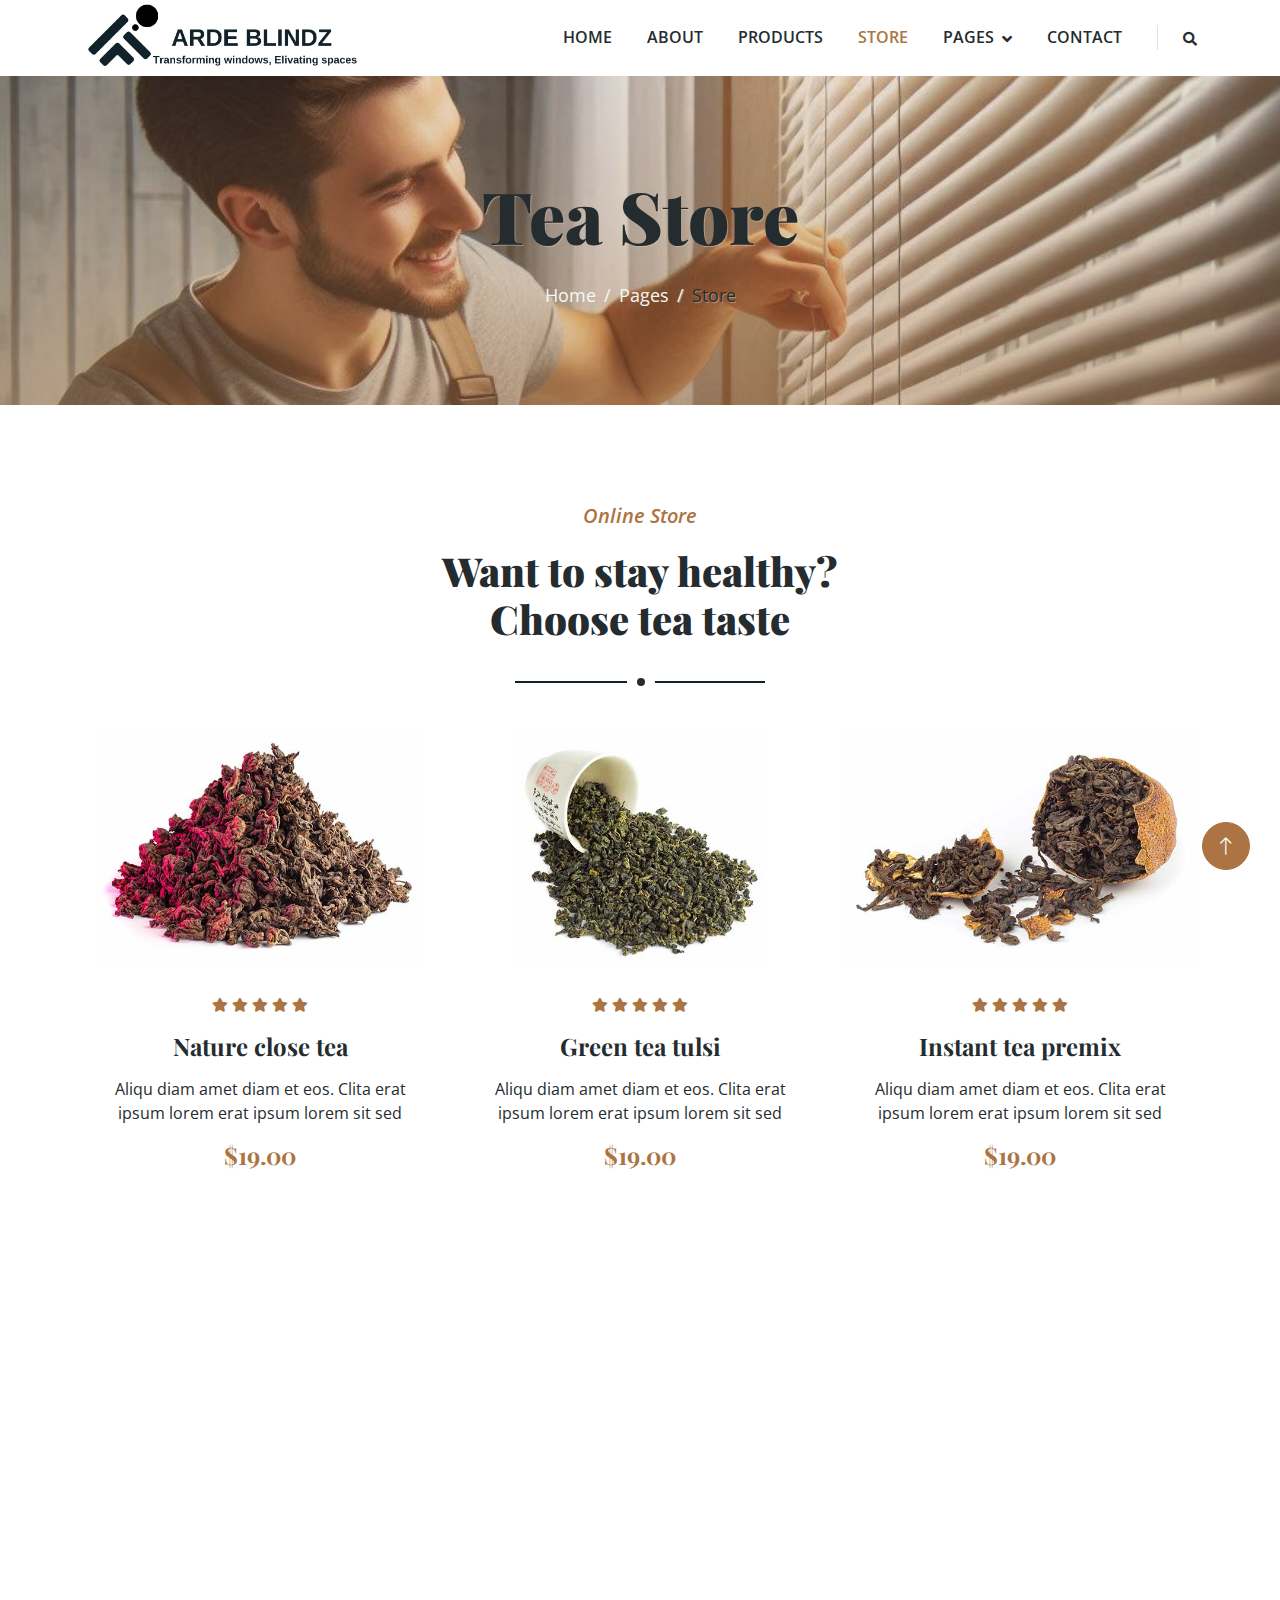
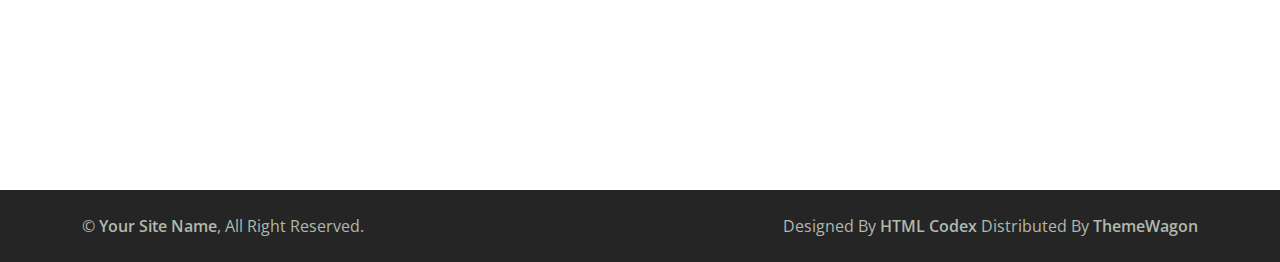
<file: store.html>
<!DOCTYPE html>
<html lang="en">

<head>
    <meta charset="utf-8">
    <title>Tea House - Tea Shop Website Template</title>
    <meta content="width=device-width, initial-scale=1.0" name="viewport">
    <meta content="" name="keywords">
    <meta content="" name="description">

    <!-- Favicon -->
    <link href="images/favicon.ico" rel="icon">

    <!-- Google Web Fonts -->
    <link rel="preconnect" href="https://fonts.googleapis.com">
    <link rel="preconnect" href="https://fonts.gstatic.com" crossorigin>
    <link href="https://fonts.googleapis.com/css2?family=Open+Sans:wght@400;600&family=Playfair+Display:wght@700;900&display=swap" rel="stylesheet">

    <!-- Icon Font Stylesheet -->
    <link href="https://cdnjs.cloudflare.com/ajax/libs/font-awesome/5.10.0/css/all.min.css" rel="stylesheet">
    <link href="https://cdn.jsdelivr.net/npm/bootstrap-icons@1.4.1/font/bootstrap-icons.css" rel="stylesheet">

    <!-- Libraries Stylesheet -->
    <link href="lib/animate/animate.min.css" rel="stylesheet">
    <link href="lib/owlcarousel/assets/owl.carousel.min.css" rel="stylesheet">

    <!-- Customized Bootstrap Stylesheet -->
    <link href="css/bootstrap.min.css" rel="stylesheet">

    <!-- Template Stylesheet -->
    <link href="css/style.css" rel="stylesheet">
</head>

<body>
    <!-- Spinner Start -->
    <div id="spinner" class="show bg-white position-fixed translate-middle w-100 vh-100 top-50 start-50 d-flex align-items-center justify-content-center">
        <div class="spinner-border text-primary" role="status" style="width: 3rem; height: 3rem;"></div>
    </div>
    <!-- Spinner End -->

    
    <!-- Navbar Start -->
    <div class="container-fluid bg-white sticky-top">
        <div class="container">
            <nav class="navbar navbar-expand-lg bg-white navbar-light py-2 py-lg-0">
                <a href="index.html" class="navbar-brand">
                    <img class="img-fluid" src="images/ardeLogo.png" alt="Logo">
                </a>
                <button type="button" class="navbar-toggler ms-auto me-0" data-bs-toggle="collapse" data-bs-target="#navbarCollapse">
                    <span class="navbar-toggler-icon"></span>
                </button>
                <div class="collapse navbar-collapse" id="navbarCollapse">
                    <div class="navbar-nav ms-auto">
                        <a href="index.html" class="nav-item nav-link">Home</a>
                        <a href="about.html" class="nav-item nav-link">About</a>
                        <a href="product.html" class="nav-item nav-link">Products</a>
                        <a href="store.html" class="nav-item nav-link active">Store</a>
                        <div class="nav-item dropdown">
                            <a href="#" class="nav-link dropdown-toggle" data-bs-toggle="dropdown">Pages</a>
                            <div class="dropdown-menu bg-light rounded-0 m-0">
                                <a href="feature.html" class="dropdown-item">Features</a>
                                <a href="blog.html" class="dropdown-item">Blog Article</a>
                                <a href="testimonial.html" class="dropdown-item">Testimonial</a>
                                <a href="404.html" class="dropdown-item">404 Page</a>
                            </div>
                        </div>
                        <a href="contact.html" class="nav-item nav-link">Contact</a>
                    </div>
                    <div class="border-start ps-4 d-none d-lg-block">
                        <button type="button" class="btn btn-sm p-0"><i class="fa fa-search"></i></button>
                    </div>
                </div>
            </nav>
        </div>
    </div>
    <!-- Navbar End -->


    <!-- Page Header Start -->
    <div class="container-fluid page-header py-5 mb-5 wow fadeIn" data-wow-delay="0.1s">
        <div class="container text-center py-5">
            <h1 class="display-2 text-dark mb-4 animated slideInDown">Tea Store</h1>
            <nav aria-label="breadcrumb animated slideInDown">
                <ol class="breadcrumb justify-content-center mb-0">
                    <li class="breadcrumb-item"><a href="#">Home</a></li>
                    <li class="breadcrumb-item"><a href="#">Pages</a></li>
                    <li class="breadcrumb-item text-dark" aria-current="page">Store</li>
                </ol>
            </nav>
        </div>
    </div>
    <!-- Page Header End -->


    <!-- Store Start -->
    <div class="container-xxl py-5">
        <div class="container">
            <div class="section-title text-center mx-auto wow fadeInUp" data-wow-delay="0.1s" style="max-width: 500px;">
                <p class="fs-5 fw-medium fst-italic text-primary">Online Store</p>
                <h1 class="display-6">Want to stay healthy? Choose tea taste</h1>
            </div>
            <div class="row g-4">
                <div class="col-lg-4 col-md-6 wow fadeInUp" data-wow-delay="0.1s">
                    <div class="store-item position-relative text-center">
                        <img class="img-fluid" src="images/store-product-1.jpg" alt="">
                        <div class="p-4">
                            <div class="text-center mb-3">
                                <small class="fa fa-star text-primary"></small>
                                <small class="fa fa-star text-primary"></small>
                                <small class="fa fa-star text-primary"></small>
                                <small class="fa fa-star text-primary"></small>
                                <small class="fa fa-star text-primary"></small>
                            </div>
                            <h4 class="mb-3">Nature close tea</h4>
                            <p>Aliqu diam amet diam et eos. Clita erat ipsum lorem erat ipsum lorem sit sed</p>
                            <h4 class="text-primary">$19.00</h4>
                        </div>
                        <div class="store-overlay">
                            <a href="" class="btn btn-primary rounded-pill py-2 px-4 m-2">More Detail <i class="fa fa-arrow-right ms-2"></i></a>
                            <a href="" class="btn btn-dark rounded-pill py-2 px-4 m-2">Add to Cart <i class="fa fa-cart-plus ms-2"></i></a>
                        </div>
                    </div>
                </div>
                <div class="col-lg-4 col-md-6 wow fadeInUp" data-wow-delay="0.3s">
                    <div class="store-item position-relative text-center">
                        <img class="img-fluid" src="images/store-product-2.jpg" alt="">
                        <div class="p-4">
                            <div class="text-center mb-3">
                                <small class="fa fa-star text-primary"></small>
                                <small class="fa fa-star text-primary"></small>
                                <small class="fa fa-star text-primary"></small>
                                <small class="fa fa-star text-primary"></small>
                                <small class="fa fa-star text-primary"></small>
                            </div>
                            <h4 class="mb-3">Green tea tulsi</h4>
                            <p>Aliqu diam amet diam et eos. Clita erat ipsum lorem erat ipsum lorem sit sed</p>
                            <h4 class="text-primary">$19.00</h4>
                        </div>
                        <div class="store-overlay">
                            <a href="" class="btn btn-primary rounded-pill py-2 px-4 m-2">More Detail <i class="fa fa-arrow-right ms-2"></i></a>
                            <a href="" class="btn btn-dark rounded-pill py-2 px-4 m-2">Add to Cart <i class="fa fa-cart-plus ms-2"></i></a>
                        </div>
                    </div>
                </div>
                <div class="col-lg-4 col-md-6 wow fadeInUp" data-wow-delay="0.5s">
                    <div class="store-item position-relative text-center">
                        <img class="img-fluid" src="images/store-product-3.jpg" alt="">
                        <div class="p-4">
                            <div class="text-center mb-3">
                                <small class="fa fa-star text-primary"></small>
                                <small class="fa fa-star text-primary"></small>
                                <small class="fa fa-star text-primary"></small>
                                <small class="fa fa-star text-primary"></small>
                                <small class="fa fa-star text-primary"></small>
                            </div>
                            <h4 class="mb-3">Instant tea premix</h4>
                            <p>Aliqu diam amet diam et eos. Clita erat ipsum lorem erat ipsum lorem sit sed</p>
                            <h4 class="text-primary">$19.00</h4>
                        </div>
                        <div class="store-overlay">
                            <a href="" class="btn btn-primary rounded-pill py-2 px-4 m-2">More Detail <i class="fa fa-arrow-right ms-2"></i></a>
                            <a href="" class="btn btn-dark rounded-pill py-2 px-4 m-2">Add to Cart <i class="fa fa-cart-plus ms-2"></i></a>
                        </div>
                    </div>
                </div>
                <div class="col-12 text-center wow fadeInUp" data-wow-delay="0.1s">
                    <a href="" class="btn btn-primary rounded-pill py-3 px-5">View More Products</a>
                </div>
            </div>
        </div>
    </div>
    <!-- Store End -->


    <!-- Footer Start -->
    <div class="container-fluid bg-dark footer mt-5 py-5 wow fadeIn" data-wow-delay="0.1s">
        <div class="container py-5">
            <div class="row g-5">
                <div class="col-lg-3 col-md-6">
                    <h4 class="text-primary mb-4">Our Office</h4>
                    <p class="mb-2"><i class="fa fa-map-marker-alt text-primary me-3"></i>123 Street, New York, USA</p>
                    <p class="mb-2"><i class="fa fa-phone-alt text-primary me-3"></i>+012 345 67890</p>
                    <p class="mb-2"><i class="fa fa-envelope text-primary me-3"></i>info@example.com</p>
                    <div class="d-flex pt-3">
                        <a class="btn btn-square btn-primary rounded-circle me-2" href=""><i class="fab fa-twitter"></i></a>
                        <a class="btn btn-square btn-primary rounded-circle me-2" href=""><i class="fab fa-facebook-f"></i></a>
                        <a class="btn btn-square btn-primary rounded-circle me-2" href=""><i class="fab fa-youtube"></i></a>
                        <a class="btn btn-square btn-primary rounded-circle me-2" href=""><i class="fab fa-linkedin-in"></i></a>
                    </div>
                </div>
                <div class="col-lg-3 col-md-6">
                    <h4 class="text-primary mb-4">Quick Links</h4>
                    <a class="btn btn-link" href="">About Us</a>
                    <a class="btn btn-link" href="">Contact Us</a>
                    <a class="btn btn-link" href="">Our Services</a>
                    <a class="btn btn-link" href="">Terms & Condition</a>
                    <a class="btn btn-link" href="">Support</a>
                </div>
                <div class="col-lg-3 col-md-6">
                    <h4 class="text-primary mb-4">Business Hours</h4>
                    <p class="mb-1">Monday - Friday</p>
                    <h6 class="text-light">09:00 am - 07:00 pm</h6>
                    <p class="mb-1">Saturday</p>
                    <h6 class="text-light">09:00 am - 12:00 pm</h6>
                    <p class="mb-1">Sunday</p>
                    <h6 class="text-light">Closed</h6>
                </div>
                <div class="col-lg-3 col-md-6">
                    <h4 class="text-primary mb-4">Newsletter</h4>
                    <p>Dolor amet sit justo amet elitr clita ipsum elitr est.</p>
                    <div class="position-relative w-100">
                        <input class="form-control bg-transparent w-100 py-3 ps-4 pe-5" type="text" placeholder="Your email">
                        <button type="button" class="btn btn-primary py-2 position-absolute top-0 end-0 mt-2 me-2">SignUp</button>
                    </div>
                </div>
            </div>
        </div>
    </div>
    <!-- Footer End -->


    <!-- Copyright Start -->
    <div class="container-fluid copyright py-4">
        <div class="container">
            <div class="row">
                <div class="col-md-6 text-center text-md-start mb-3 mb-md-0">
                    &copy; <a class="fw-medium" href="#">Your Site Name</a>, All Right Reserved.
                </div>
                <div class="col-md-6 text-center text-md-end">
                    <!--/*** This template is free as long as you keep the footer author’s credit link/attribution link/backlink. If you'd like to use the template without the footer author’s credit link/attribution link/backlink, you can purchase the Credit Removal License from "https://htmlcodex.com/credit-removal". Thank you for your support. ***/-->
                    Designed By <a class="fw-medium" href="https://htmlcodex.com">HTML Codex</a> Distributed By <a class="fw-medium" href="https://themewagon.com">ThemeWagon</a>
                </div>
            </div>
        </div>
    </div>
    <!-- Copyright End -->


    <!-- Back to Top -->
    <a href="#" class="btn btn-lg btn-primary btn-lg-square rounded-circle back-to-top"><i class="bi bi-arrow-up"></i></a>


    <!-- JavaScript Libraries -->
    <script src="https://ajax.googleapis.com/ajax/libs/jquery/3.6.1/jquery.min.js"></script>
    <script src="https://cdn.jsdelivr.net/npm/bootstrap@5.0.0/dist/js/bootstrap.bundle.min.js"></script>
    <script src="lib/wow/wow.min.js"></script>
    <script src="lib/easing/easing.min.js"></script>
    <script src="lib/waypoints/waypoints.min.js"></script>
    <script src="lib/owlcarousel/owl.carousel.min.js"></script>

    <!-- Template Javascript -->
    <script src="js/main.js"></script>
</body>

</html>
</file>
<file: css/style.css>
/********** Template CSS **********/
:root {
    --primary: #AB7442;
    --secondary: #FB9F38;
    --light: #F5F8F2;
    --dark: #252C30;
}

.back-to-top {
    position: fixed;
    display: none;
    right: 30px;
    bottom: 30px;
    z-index: 99;
}

.fw-medium {
    font-weight: 600;
}

.fw-bold {
    font-weight: 700;
}

.fw-black {
    font-weight: 900;
}


/*** Spinner ***/
#spinner {
    opacity: 0;
    visibility: hidden;
    transition: opacity .5s ease-out, visibility 0s linear .5s;
    z-index: 99999;
}

#spinner.show {
    transition: opacity .5s ease-out, visibility 0s linear 0s;
    visibility: visible;
    opacity: 1;
}


/*** Button ***/
.btn {
    transition: .5s;
    font-weight: 500;
}

.btn-primary,
.btn-outline-primary:hover {
    color: var(--light);
}

.btn-secondary,
.btn-outline-secondary:hover {
    color: var(--dark);
}

.btn-square {
    width: 38px;
    height: 38px;
}

.btn-sm-square {
    width: 32px;
    height: 32px;
}

.btn-lg-square {
    width: 48px;
    height: 48px;
}

.btn-square,
.btn-sm-square,
.btn-lg-square {
    padding: 0;
    display: flex;
    align-items: center;
    justify-content: center;
    font-weight: normal;
}


/*** Navbar ***/
.sticky-top {
    top: -150px;
    transition: .5s;
}

.navbar .navbar-brand {
    position: absolute;
    padding: 0;
    width: 280px;
    height: 135px;
    top: 0;
    left: 0;
}

.navbar .navbar-nav .nav-link {
    margin-right: 35px;
    padding: 25px 0;
    color: var(--dark);
    font-weight: 600;
    text-transform: uppercase;
    outline: none;
}

.navbar .navbar-nav .nav-link:hover,
.navbar .navbar-nav .nav-link.active {
    color: var(--primary);
}

.navbar .dropdown-toggle::after {
    border: none;
    content: "\f107";
    font-family: "Font Awesome 5 Free";
    font-weight: 900;
    vertical-align: middle;
    margin-left: 8px;
}

@media (max-width: 991.98px) {
    .navbar .navbar-brand {
        width: 216px;
        height: 100px;
    }

    .navbar .navbar-nav .nav-link  {
        margin-right: 0;
        padding: 10px 0;
    }

    .navbar .navbar-nav {
        margin-top: 75px;
        border-top: 1px solid #EEEEEE;
    }
}

@media (min-width: 992px) {
    .navbar .nav-item .dropdown-menu {
        display: block;
        border: none;
        margin-top: 0;
        top: 150%;
        opacity: 0;
        visibility: hidden;
        transition: .5s;
    }

    .navbar .nav-item:hover .dropdown-menu {
        top: 100%;
        visibility: visible;
        transition: .5s;
        opacity: 1;
    }
}


/*** Header ***/
.carousel-caption {
    top: 0;
    left: 0;
    right: 0;
    bottom: 0;
    display: flex;
    align-items: center;
    background: rgba(0, 0, 0, .06);
    z-index: 1;
}

.carousel-control-prev,
.carousel-control-next {
    width: 15%;
}

.carousel-control-prev-icon,
.carousel-control-next-icon {
    width: 3.5rem;
    height: 3.5rem;
    border-radius: 3.5rem;
    background-color: var(--dark);
    border: 15px solid var(--dark);
}

@media (max-width: 768px) {
    #header-carousel .carousel-item {
        position: relative;
        min-height: 450px;
    }
    
    #header-carousel .carousel-item img {
        position: absolute;
        width: 100%;
        height: 100%;
        object-fit: cover;
    }
}

.page-header {
    background: linear-gradient(rgb(171 116 66 / 23%), rgb(171 116 66 / 51%)), url(../images/contact-banner.jpg) center center no-repeat;
    background-size: cover;
}

.page-header .breadcrumb-item+.breadcrumb-item::before {
    color: var(--light);
}

.page-header .breadcrumb-item,
.page-header .breadcrumb-item a {
    font-size: 18px;
    color: var(--light);
}


/*** Section Title ***/
.section-title {
    position: relative;
    margin-bottom: 3rem;
    padding-bottom: 2rem;
}

.section-title::before {
    position: absolute;
    content: "";
    width: 50%;
    height: 2px;
    bottom: 0;
    left: 0;
    background: #11222b;
}

.section-title::after {
    position: absolute;
    content: "";
    width: 28px;
    height: 28px;
    bottom: -13px;
    left: calc(25% - 13px);
    background: var(--dark);
    border: 10px solid #FFFFFF;
    border-radius: 28px;
}

.section-title.text-center::before {
    left: 25%;
}

.section-title.text-center::after {
    left: calc(50% - 13px);
}


/*** Products ***/
.product {
    background: linear-gradient(rgba(136, 180, 78, .1), rgba(136, 180, 78, .1)), url(../img/product-bg.png) left bottom no-repeat;
    background-size: auto;
}

.product-carousel .owl-nav {
    display: flex;
    justify-content: center;
    margin-top: 30px;
}

.product-carousel .owl-nav .owl-prev,
.product-carousel .owl-nav .owl-next {
    margin: 0 10px;
    width: 55px;
    height: 55px;
    display: flex;
    align-items: center;
    justify-content: center;
    color: #FFFFFF;
    background: var(--primary);
    border-radius: 55px;
    box-shadow: 0 0 45px rgba(0, 0, 0, .15);
    font-size: 25px;
    transition: .5s;
}

.product-carousel .owl-nav .owl-prev:hover,
.product-carousel .owl-nav .owl-next:hover {
    background: #FFFFFF;
    color: var(--primary);
}


/*** About ***/
.video {
    background: linear-gradient(rgba(136, 180, 78, .85), rgba(136, 180, 78, .85)), url(../img/video-bg.jpg) center center no-repeat;
    background-size: cover;
}

.btn-play {
    position: relative;
    display: block;
    box-sizing: content-box;
    width: 65px;
    height: 75px;
    border-radius: 100%;
    border: none;
    outline: none !important;
    padding: 28px 30px 30px 38px;
    background: #FFFFFF;
}

.btn-play:before {
    content: "";
    position: absolute;
    z-index: 0;
    left: 50%;
    top: 50%;
    transform: translateX(-50%) translateY(-50%);
    display: block;
    width: 120px;
    height: 120px;
    background: #FFFFFF;
    border-radius: 100%;
    animation: pulse-border 1500ms ease-out infinite;
}

.btn-play:after {
    content: "";
    position: absolute;
    z-index: 1;
    left: 50%;
    top: 50%;
    transform: translateX(-50%) translateY(-50%);
    display: block;
    width: 120px;
    height: 120px;
    background: #FFFFFF;
    border-radius: 100%;
    transition: all 200ms;
}

.btn-play span {
    display: block;
    position: relative;
    z-index: 3;
    width: 0;
    height: 0;
    left: 13px;
    border-left: 40px solid var(--primary);
    border-top: 28px solid transparent;
    border-bottom: 28px solid transparent;
}

@keyframes pulse-border {
    0% {
        transform: translateX(-50%) translateY(-50%) translateZ(0) scale(1);
        opacity: 1;
    }

    100% {
        transform: translateX(-50%) translateY(-50%) translateZ(0) scale(2);
        opacity: 0;
    }
}

.modal-video .modal-dialog {
    position: relative;
    max-width: 800px;
    margin: 60px auto 0 auto;
}

.modal-video .modal-body {
    position: relative;
    padding: 0px;
}

.modal-video .close {
    position: absolute;
    width: 30px;
    height: 30px;
    right: 0px;
    top: -30px;
    z-index: 999;
    font-size: 30px;
    font-weight: normal;
    color: #FFFFFF;
    background: #000000;
    opacity: 1;
}


/*** Store ***/
.store-item .store-overlay {
    position: absolute;
    top: 0;
    left: 0;
    width: 100%;
    height: 100%;
    display: flex;
    flex-direction: column;
    align-items: center;
    justify-content: center;
    background: rgba(0, 0, 0, .06);
    opacity: 0;
    transition: .5s;
}

.store-item:hover .store-overlay {
    opacity: 1;
}


/*** Contact ***/
.contact .btn-square {
    width: 100px;
    height: 100px;
    border: 20px solid var(--light);
    background: var(--primary);
    border-radius: 50px;
}


/*** Testimonial ***/
.testimonial {
    background: linear-gradient(rgba(136, 180, 78, .85), rgba(136, 180, 78, .85)), url(../img/testimonial-bg.jpg) center center no-repeat;
    background-size: cover;
}

.testimonial-item {
    margin: 0 auto;
    max-width: 600px;
    text-align: center;
    background: #FFFFFF;
    border: 30px solid var(--primary);
}

.testimonial-item img {
    width: 60px !important;
    height: 60px !important;
    border-radius: 60px;
}

.testimonial-carousel .owl-dots {
    margin-top: 35px;
    display: flex;
    align-items: flex-end;
    justify-content: center;
}

.testimonial-carousel .owl-dot {
    position: relative;
    display: inline-block;
    margin: 0 5px;
    width: 15px;
    height: 15px;
    background: var(--primary);
    border-radius: 15px;
    transition: .5s;
}

.testimonial-carousel .owl-dot.active {
    width: 30px;
    background: var(--dark);
}


/*** Footer ***/
.footer {
    color: #B0B9AE;
}

.footer .btn.btn-link {
    display: block;
    margin-bottom: 5px;
    padding: 0;
    text-align: left;
    color: #B0B9AE;
    font-weight: normal;
    text-transform: capitalize;
    transition: .3s;
}

.footer .btn.btn-link::before {
    position: relative;
    content: "\f105";
    font-family: "Font Awesome 5 Free";
    font-weight: 900;
    color: var(--primary);
    margin-right: 10px;
}

.footer .btn.btn-link:hover {
    color: var(--light);
    letter-spacing: 1px;
    box-shadow: none;
}

.copyright {
    color: #B0B9AE;
}

.copyright {
    background: #252525;
}

.copyright a:hover {
    color: #FFFFFF !important;
}
</file>
